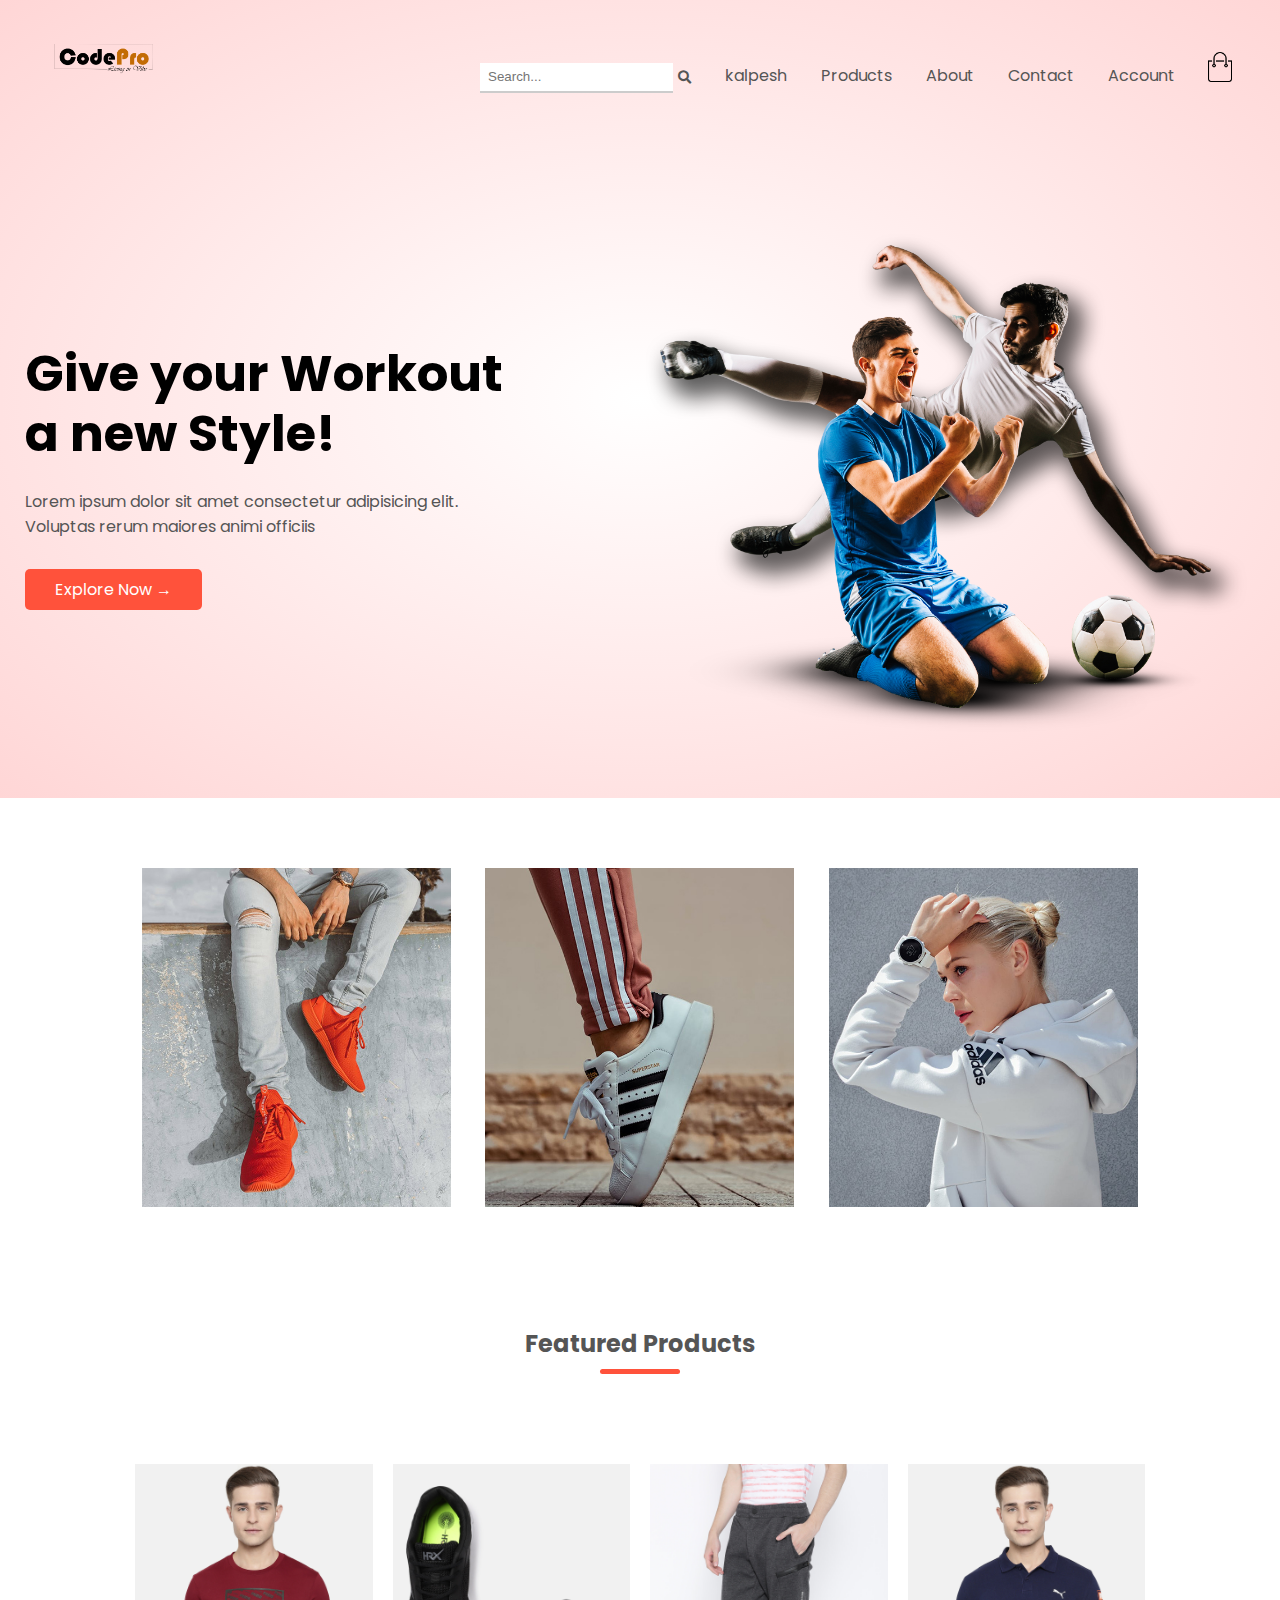
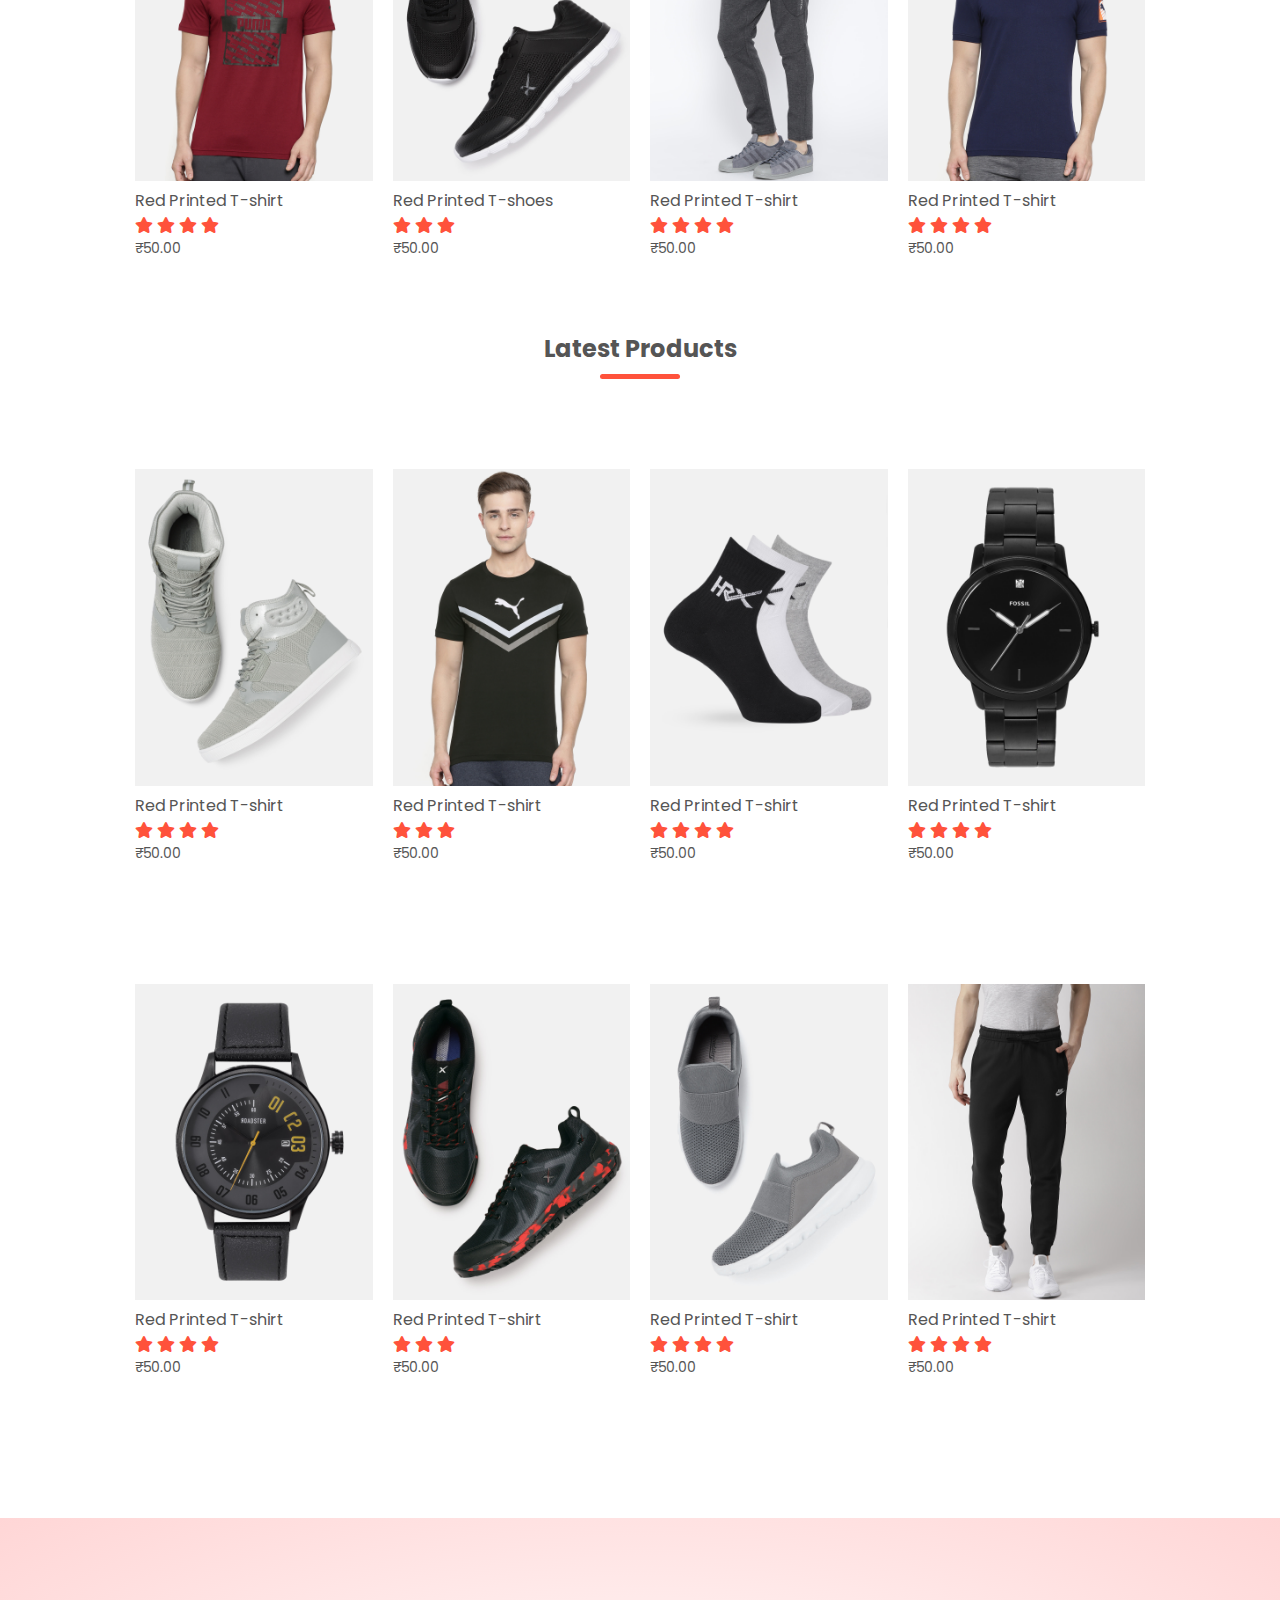
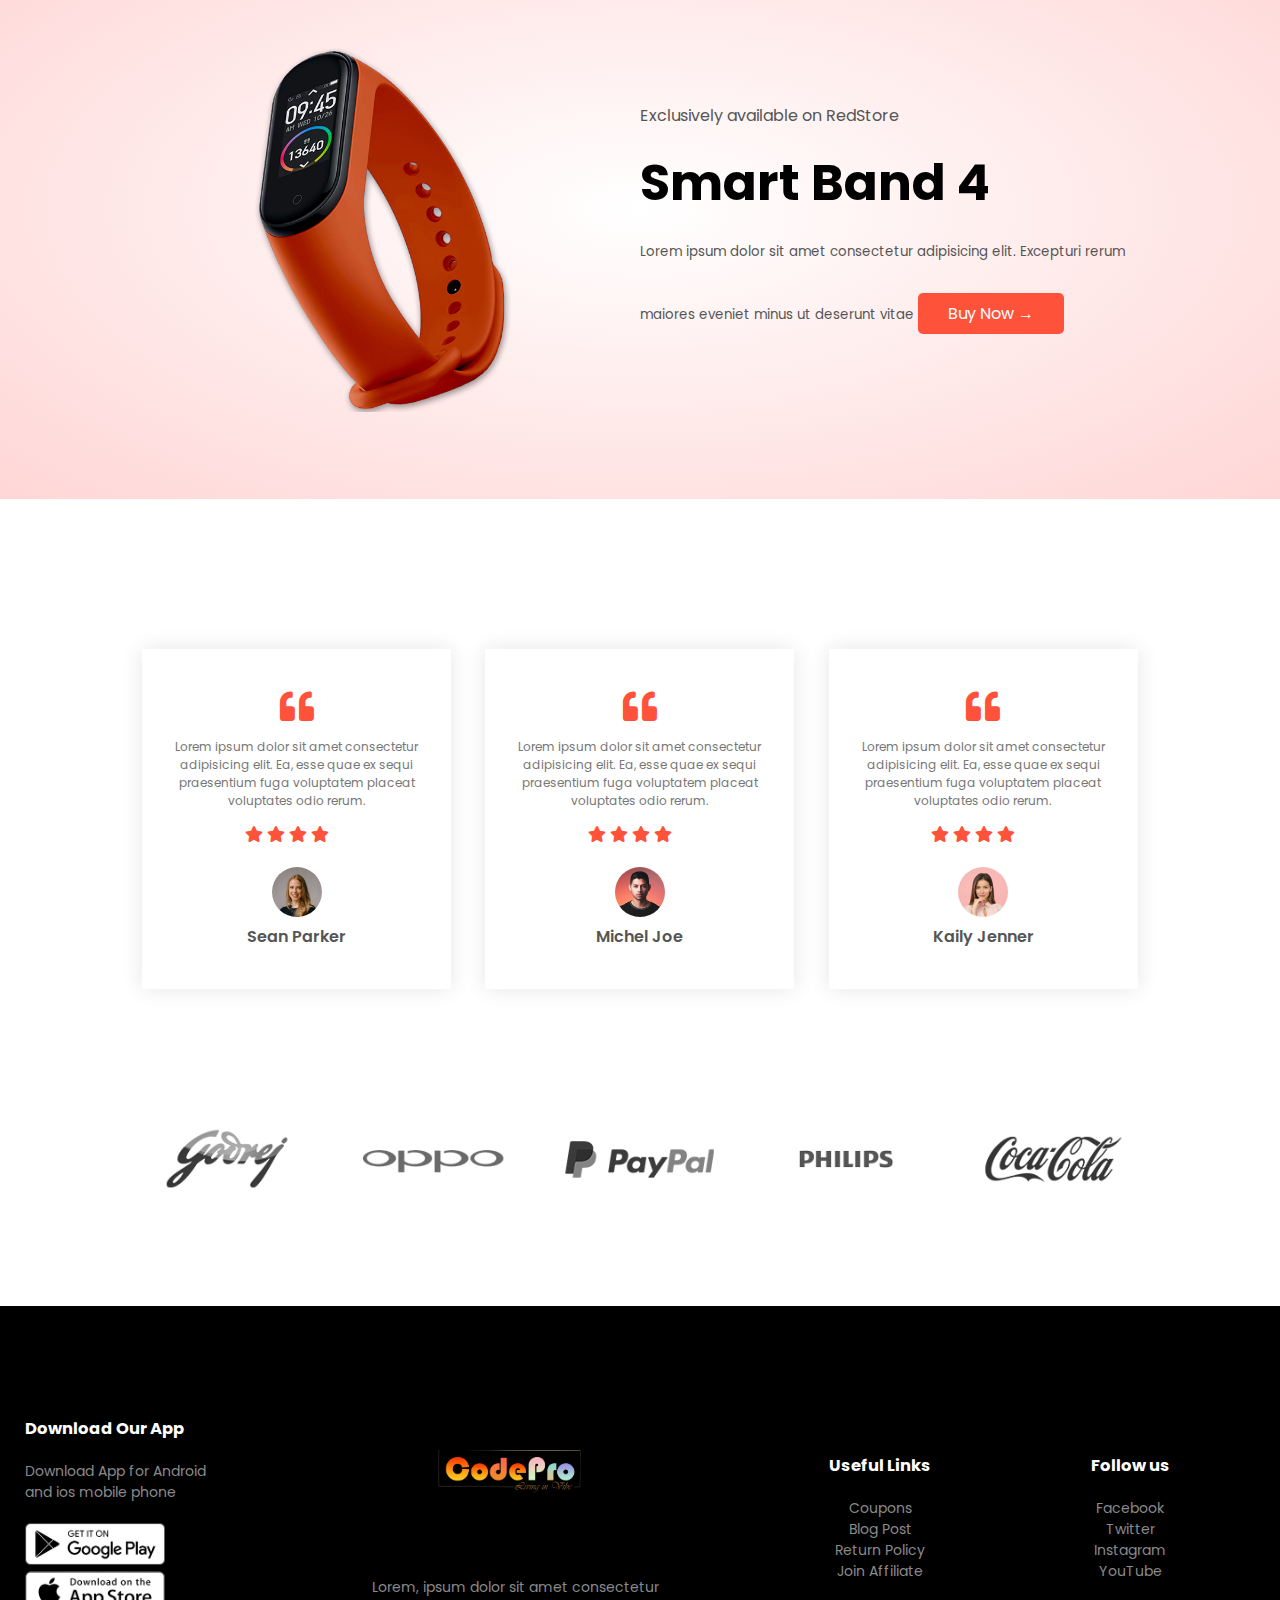
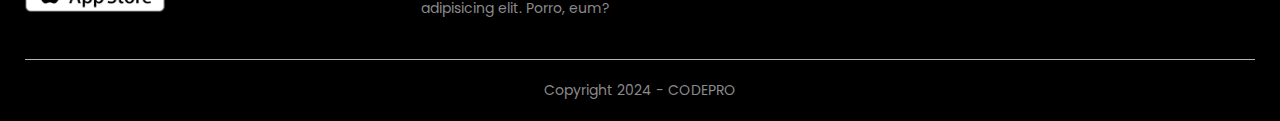
<file: index.html>
<!DOCTYPE html>
<html lang="en">
  <head>
    <meta charset="UTF-8" />
    <meta name="viewport" content="width=device-width, initial-scale=1.0" />
    <title>CODEPRO</title>
    <link rel="stylesheet" href="style.css" />
    <link href="https://fonts.googleapis.com/css2?family=Poppins:ital,wght@0,300;0,400;0,500;0,600;0,700;1,200&display=swap"rel="stylesheet"/>
    <link rel="stylesheet" href="https://stackpath.bootstrapcdn.com/font-awesome/4.7.0/css/font-awesome.min.css"/>
    <link rel="stylesheet" href="https://cdnjs.cloudflare.com/ajax/libs/font-awesome/5.15.4/css/all.min.css">
    <link rel="icon" href="favicon.ico" type="image/x-icon">
    <link rel="shortcut icon" href="favicon.ico" type="image/x-icon">
  </head>
  <body>
    <div class="header">
      <div class="container">
        <div class="navbar">
          <div class="logo">
            <a href="index.html">
              <img src="images/Logo.png" alt="" width="125px"></a>
          </div>
          <nav>
            <ul id="MenuItems">
              <li>
                <form class="search-form">
                    <input type="text" placeholder="Search..." class="search-box">
                    <button type="submit" class="search-button">
                        <i class="fas fa-search"></i>
                    </button>
                </form>
            </li>
              <li><a href="index.html">kalpesh</a></li>
              <li><a href="products.html">Products</a></li>
              <li><a href="">About</a></li>
              <li><a href="">Contact</a></li>
              <li><a href="account.html">Account</a></li>
              <!-- TODo: 22:20 -->
            </ul>
          </nav>
          <a href="cart.html"
            ><img src="images/cart.png" alt="" width="30px" height="30px"
          /></a>
          <img
            src="images/menu.png"
            alt=""
            class="menu-icon"
            onclick="menutoggle()"
          />
        </div>
        <div class="row">
          <div class="col-2">
            <h1>
              Give your Workout<br />
              a new Style!
            </h1>
            <p>
              Lorem ipsum dolor sit amet consectetur adipisicing elit.<br />
              Voluptas rerum maiores animi officiis
            </p>
            <a href="" class="btn">Explore Now &#8594;</a>
          </div>
          <div class="col-2">
            <img src="images/image1.png" alt="" />
          </div>
        </div>
      </div>
    </div>
    <!----- Featurd Categories--------->
    <div class="categories">
      <div class="small-container">
        <div class="row">
          <div class="col-3">
            <img src="images/category-1.jpg" alt="" />
          </div>
          <div class="col-3">
            <img src="images/category-2.jpg" alt="" />
          </div>
          <div class="col-3">
            <img src="images/category-3.jpg" alt="" />
          </div>
        </div>
      </div>
    </div>
    <!----- Featurd Products--------->
    <div class="small-container">
      <h2 class="title">Featured Products</h2>
      <div class="row">
        <div class="col-4">
          <a href="product-details.html">
            <img src="images/product-1.jpg" alt=""
          /></a>
          <h4>Red Printed T-shirt</h4>
          <div class="rating">
            <i class="fa fa-star"></i>
            <i class="fa fa-star"></i>
            <i class="fa fa-star"></i>
            <i class="fa fa-star"></i>
            <i class="fa fa-star-o"></i>
          </div>
          <p>₹50.00</p>
        </div>

        <div class="col-4">
          <img src="images/product-2.jpg" alt="" />
          <h4>Red Printed T-shoes</h4>
          <div class="rating">
            <i class="fa fa-star"></i>
            <i class="fa fa-star"></i>
            <i class="fa fa-star"></i>
            <i class="fa fa-star-half-o"></i>
            <i class="fa fa-star-o"></i>
          </div>
          <p>₹50.00</p>
        </div>

        <div class="col-4">
          <img src="images/product-3.jpg" alt="" />
          <h4>Red Printed T-shirt</h4>
          <div class="rating">
            <i class="fa fa-star"></i>
            <i class="fa fa-star"></i>
            <i class="fa fa-star"></i>
            <i class="fa fa-star"></i>
            <i class="fa fa-star-half-o"></i>
          </div>
          <p>₹50.00</p>
        </div>
        <div class="col-4">
          <img src="images/product-4.jpg" alt="" />
          <h4>Red Printed T-shirt</h4>
          <div class="rating">
            <i class="fa fa-star"></i>
            <i class="fa fa-star"></i>
            <i class="fa fa-star"></i>
            <i class="fa fa-star"></i>
            <i class="fa fa-star-o"></i>
          </div>
          <p>₹50.00</p>
        </div>
      </div>
      <h2 class="title">Latest Products</h2>
      <div class="row">
        <div class="col-4">
          <img src="images/product-5.jpg" alt="" />
          <h4>Red Printed T-shirt</h4>
          <div class="rating">
            <i class="fa fa-star"></i>
            <i class="fa fa-star"></i>
            <i class="fa fa-star"></i>
            <i class="fa fa-star"></i>
            <i class="fa fa-star-o"></i>
          </div>
          <p>₹50.00</p>
        </div>

        <div class="col-4">
          <img src="images/product-6.jpg" alt="" />
          <h4>Red Printed T-shirt</h4>
          <div class="rating">
            <i class="fa fa-star"></i>
            <i class="fa fa-star"></i>
            <i class="fa fa-star"></i>
            <i class="fa fa-star-half-o"></i>
            <i class="fa fa-star-o"></i>
          </div>
          <p>₹50.00</p>
        </div>

        <div class="col-4">
          <img src="images/product-7.jpg" alt="" />
          <h4>Red Printed T-shirt</h4>
          <div class="rating">
            <i class="fa fa-star"></i>
            <i class="fa fa-star"></i>
            <i class="fa fa-star"></i>
            <i class="fa fa-star"></i>
            <i class="fa fa-star-half-o"></i>
          </div>
          <p>₹50.00</p>
        </div>
        <div class="col-4">
          <img src="images/product-8.jpg" alt="" />
          <h4>Red Printed T-shirt</h4>
          <div class="rating">
            <i class="fa fa-star"></i>
            <i class="fa fa-star"></i>
            <i class="fa fa-star"></i>
            <i class="fa fa-star"></i>
            <i class="fa fa-star-o"></i>
          </div>
          <p>₹50.00</p>
        </div>
      </div>
      <div class="row">
        <div class="col-4">
          <img src="images/product-9.jpg" alt="" />
          <h4>Red Printed T-shirt</h4>
          <div class="rating">
            <i class="fa fa-star"></i>
            <i class="fa fa-star"></i>
            <i class="fa fa-star"></i>
            <i class="fa fa-star"></i>
            <i class="fa fa-star-o"></i>
          </div>
          <p>₹50.00</p>
        </div>

        <div class="col-4">
          <img src="images/product-10.jpg" alt="" />
          <h4>Red Printed T-shirt</h4>
          <div class="rating">
            <i class="fa fa-star"></i>
            <i class="fa fa-star"></i>
            <i class="fa fa-star"></i>
            <i class="fa fa-star-half-o"></i>
            <i class="fa fa-star-o"></i>
          </div>
          <p>₹50.00</p>
        </div>

        <div class="col-4">
          <img src="images/product-11.jpg" alt="" />
          <h4>Red Printed T-shirt</h4>
          <div class="rating">
            <i class="fa fa-star"></i>
            <i class="fa fa-star"></i>
            <i class="fa fa-star"></i>
            <i class="fa fa-star"></i>
            <i class="fa fa-star-half-o"></i>
          </div>
          <p>₹50.00</p>
        </div>
        <div class="col-4">
          <img src="images/product-12.jpg" alt="" />
          <h4>Red Printed T-shirt</h4>
          <div class="rating">
            <i class="fa fa-star"></i>
            <i class="fa fa-star"></i>
            <i class="fa fa-star"></i>
            <i class="fa fa-star"></i>
            <i class="fa fa-star-o"></i>
          </div>
          <p>₹50.00</p>
        </div>
      </div>
    </div>

    <!-------- Offer --------->
    <div class="offer">
      <div class="small-container">
        <div class="row">
          <div class="col-2">
            <img src="images/exclusive.png" class="offer-img" alt="" />
          </div>
          <div class="col-2">
            <p>Exclusively available on RedStore</p>
            <h1>Smart Band 4</h1>
            <small
              >Lorem ipsum dolor sit amet consectetur adipisicing elit.
              Excepturi rerum maiores eveniet minus ut deserunt vitae
            </small>
            <a href="" class="btn">Buy Now &#8594;</a>
          </div>
        </div>
      </div>
    </div>

    <!------ Testimonial  ------>
    <div class="testimonial">
      <div class="small-container">
        <div class="row">
          <div class="col-3">
            <i class="fa fa-quote-left"></i>

            <p>
              Lorem ipsum dolor sit amet consectetur adipisicing elit. Ea, esse
              quae ex sequi praesentium fuga voluptatem placeat voluptates odio
              rerum.
            </p>
            <div class="rating">
              <i class="fa fa-star"></i>
              <i class="fa fa-star"></i>
              <i class="fa fa-star"></i>
              <i class="fa fa-star"></i>
              <i class="fa fa-star-o"></i>
            </div>
            <img src="images/user-1.png" alt="" />
            <h3>Sean Parker</h3>
          </div>

          <div class="col-3">
            <i class="fa fa-quote-left"></i>

            <p>
              Lorem ipsum dolor sit amet consectetur adipisicing elit. Ea, esse
              quae ex sequi praesentium fuga voluptatem placeat voluptates odio
              rerum.
            </p>
            <div class="rating">
              <i class="fa fa-star"></i>
              <i class="fa fa-star"></i>
              <i class="fa fa-star"></i>
              <i class="fa fa-star"></i>
              <i class="fa fa-star-o"></i>
            </div>
            <img src="images/user-2.png" alt="" />
            <h3>Michel Joe</h3>
          </div>

          <div class="col-3">
            <i class="fa fa-quote-left"></i>

            <p>
              Lorem ipsum dolor sit amet consectetur adipisicing elit. Ea, esse
              quae ex sequi praesentium fuga voluptatem placeat voluptates odio
              rerum.
            </p>
            <div class="rating">
              <i class="fa fa-star"></i>
              <i class="fa fa-star"></i>
              <i class="fa fa-star"></i>
              <i class="fa fa-star"></i>
              <i class="fa fa-star-o"></i>
            </div>
            <img src="images/user-3.png" alt="" />
            <h3>Kaily Jenner</h3>
          </div>
        </div>
      </div>
    </div>

    <!-- Brands -->

    <div class="brands">
      <div class="small-container">
        <div class="row">
          <div class="col-5">
            <img src="images/logo-godrej.png" alt="" />
          </div>
          <div class="col-5">
            <img src="images/logo-oppo.png" alt="" />
          </div>
          <div class="col-5">
            <img src="images/logo-paypal.png" alt="" />
          </div>
          <div class="col-5">
            <img src="images/logo-philips.png" alt="" />
          </div>
          <div class="col-5">
            <img src="images/logo-coca-cola.png" alt="" />
          </div>
        </div>
      </div>
    </div>

    <!-- Footer -->
    <div class="footer">
      <div class="container">
        <div class="row">
          <div class="footer-col-1">
            <h3>Download Our App</h3>
            <p>
              Download App for Android <br />
              and ios mobile phone
            </p>
            <div class="app-logo">
              <img src="images/play-store.png" alt="" />
              <img src="images/app-store.png" alt="" />
            </div>
          </div>
          <div class="footer-col-2">
            <img src="images/logofull.png" alt="" />
            <p>
              Lorem, ipsum dolor sit amet consectetur <br />adipisicing elit.
              Porro, eum?
            </p>
          </div>
          <div class="footer-col-3">
            <h3>Useful Links</h3>
            <ul>
              <li>Coupons</li>
              <li>Blog Post</li>
              <li>Return Policy</li>
              <li>Join Affiliate</li>
            </ul>
          </div>

          <div class="footer-col-4">
            <h3>Follow us</h3>
            <ul>
              <li>Facebook</li>
              <li>Twitter</li>
              <li>Instagram</li>
              <li>YouTube</li>
            </ul>
          </div>
        </div>
        <hr />
        <p class="copyright">Copyright 2024 - CODEPRO</p>
      </div>
    </div>
    <!-- JS for Toggle menu -->
    <script>
      var MenuItems = document.getElementById("MenuItems");

      MenuItems.style.maxHeight = "0px";

      function menutoggle() {
        if (MenuItems.style.maxHeight == "0px") {
          MenuItems.style.maxHeight = "200px";
        } else {
          MenuItems.style.maxHeight = "0px";
        }
      }
    </script>
  </body>
</html>
</file>
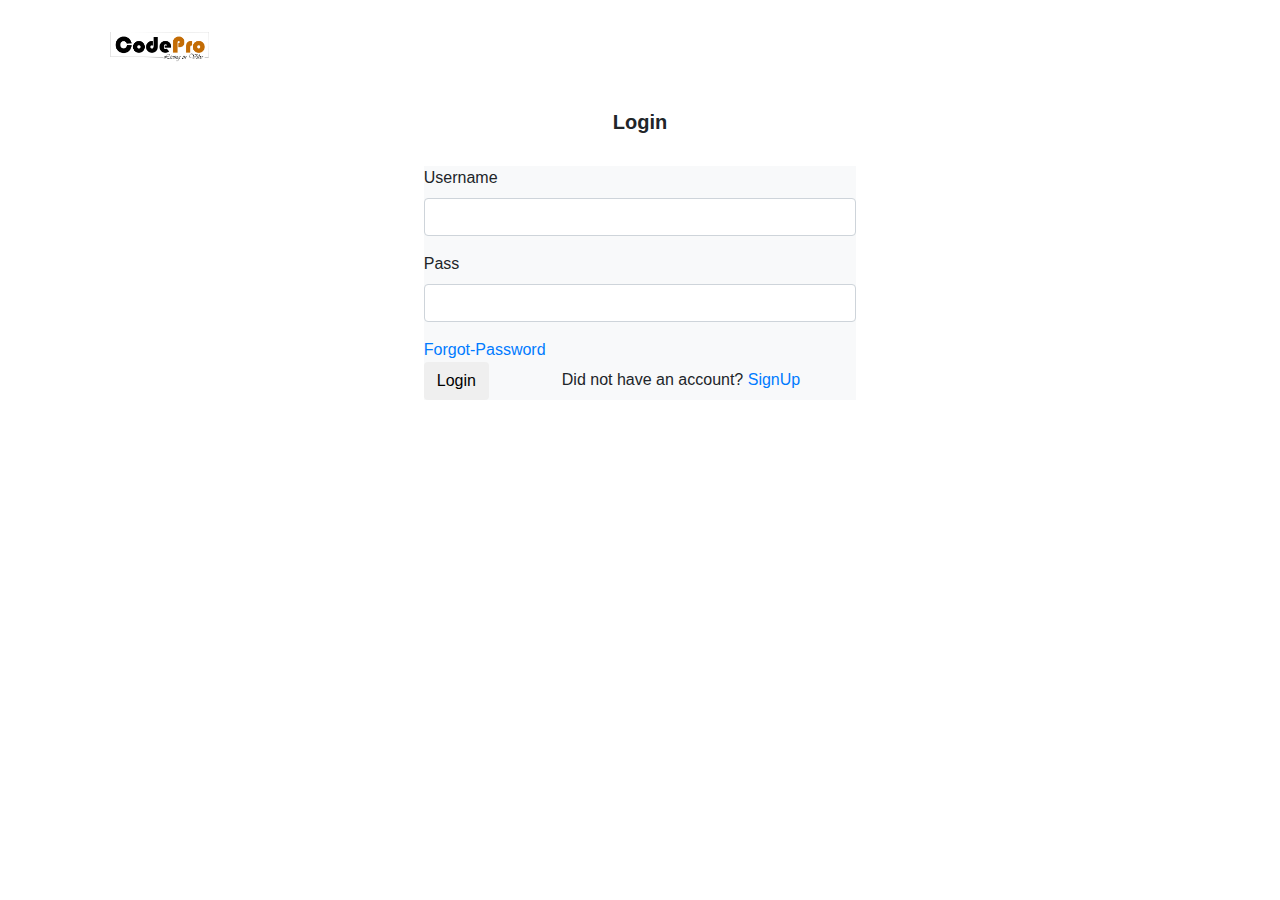
<file: login.html>
<!DOCTYPE html>
<html>
  <head>
    <title></title>
    <link rel="stylesheet" href="https://maxcdn.bootstrapcdn.com/bootstrap/4.0.0/css/bootstrap.min.css"/>
    <link rel="stylesheet" href="login.css">

    <!-- jQuery library -->
    <script src="https://ajax.googleapis.com/ajax/libs/jquery/3.3.1/jquery.min.js"></script>

    <!-- Popper JS -->
    <script src="https://cdnjs.cloudflare.com/ajax/libs/popper.js/1.12.9/umd/popper.min.js"></script>

    <!-- Latest compiled JavaScript -->
    <script src="https://maxcdn.bootstrapcdn.com/bootstrap/4.0.0/js/bootstrap.min.js"></script>
  </head>
  <body>
    <div class="header">
      <div class="container">
        <div class="navbar">
          <div class="logo">
            <a href="index.html">
              <img src="images/Logo.png" alt="" width="125px"></a>
          </div>
        </div>
      </div>
    </div>

    <h4 class="text-blue text-center font-weight-bold" style="font-size: 20px;">Login</h4>

    <div class="container">
      <br />

      <div class="col-lg-5 m-auto d-block">
        <form action="#" onsubmit="return validation()" class="bg-light">
          <div class="form-group">
            <label for="user" class="font-weight-regular"> Username </label>
            <input type="text" name="user" class="form-control" id="user" autocomplete="off"/>
            <span id="username" class="text-danger font-weight-regular"> </span>
          </div>

          <div class="form-group">
            <label class="font-weight-regular"> Pass</label>
            <input type="password" name="pass" class="form-control" id="pass" autocomplete="off"/>
            <span id="passwords" class="text-danger font-weight-regular"></span>
          </div>
          
          <div class="group">
            <span><a href="#">Forgot-Password</a></span>
        </div>
        <button type="button" class="btn" onclick="redirectToIndex()">Login</button>
        <!-- <form action="index.html" method="GET">
          <input type="submit" name="submit" value="Login" class="btn btn-success" autocomplete="off"/> -->
          &emsp;&emsp;&emsp;&emsp; Did not have an account?
          <a href="signup.html">SignUp</a>
        </form>
        <br/><br/>
      </div>
    </div>
    <script src="./scripts/login.js"></script>
  </body>
</html>
</file>
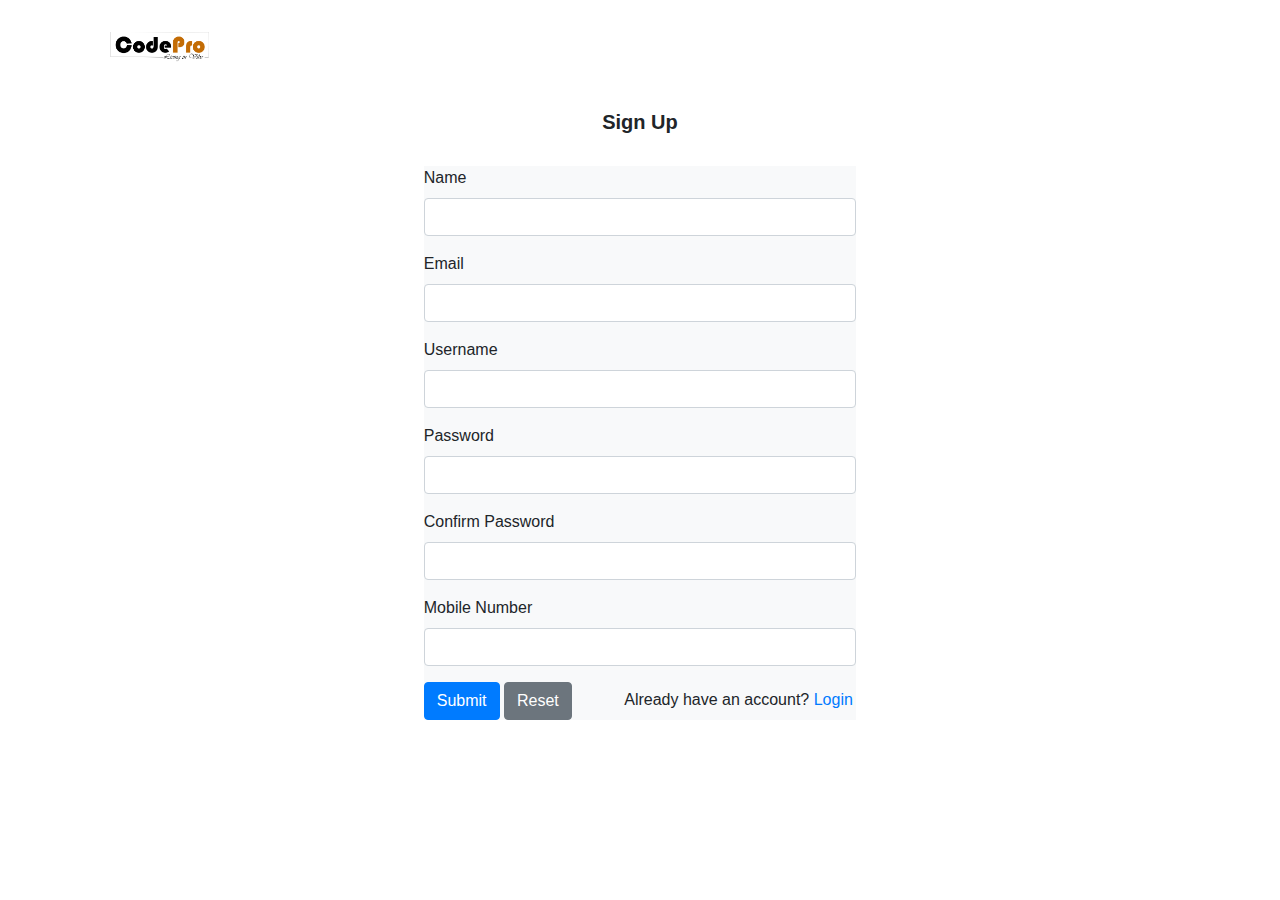
<file: signup.html>
<!DOCTYPE html>
<html>
  <head>
    <title></title>
    <link
      rel="stylesheet"
      href="https://maxcdn.bootstrapcdn.com/bootstrap/4.0.0/css/bootstrap.min.css"
    />

    <!-- jQuery library -->
    <script src="https://ajax.googleapis.com/ajax/libs/jquery/3.3.1/jquery.min.js"></script>

    <!-- Popper JS -->
    <script src="https://cdnjs.cloudflare.com/ajax/libs/popper.js/1.12.9/umd/popper.min.js"></script>

    <!-- Latest compiled JavaScript -->
    <script src="https://maxcdn.bootstrapcdn.com/bootstrap/4.0.0/js/bootstrap.min.js"></script>
  </head>
  <body>
    <div class="header">
      <div class="container">
        <div class="navbar">
          <div class="logo">
            <a href="index.html">
              <img src="images/Logo.png" alt="" width="125px"></a>
          </div>
        </div>
      </div>
    </div>
    <h4 class="text-blue text-center font-weight-bold" style="font-size: 20px;">
      Sign Up
    </h4>

    <div class="container">
      <br />

      <div class="col-lg-5 m-auto d-block">
        <form action="#" onsubmit="return validation()" class="bg-light">
          <div class="form-group">
            <label for="name" class="font-weight-regular"> Name </label>
            <input
              type="text"
              name="name"
              class="form-control"
              id="name"
              autocomplete="off"
            />
            <span id="Name" class="text-danger font-weight-regular"> </span>
          </div>

          <div class="form-group">
            <label class="font-weight-regular"> Email </label>
            <input
              type="text"
              name="email"
              class="form-control"
              id="emails"
              autocomplete="off"
            />
            <span id="emailids" class="text-danger font-weight-regular"> </span>
          </div>

          <div class="form-group">
            <label for="user" class="font-weight-regular"> Username </label>
            <input
              type="text"
              name="user"
              class="form-control"
              id="user"
              autocomplete="off"
            />
            <span id="username" class="text-danger font-weight-regular"> </span>
          </div>

          <div class="form-group">
            <label class="font-weight-regular"> Password </label>
            <input
              type="password"
              name="pass"
              class="form-control"
              id="pass"
              autocomplete="off"
            />
            <span id="passwords" class="text-danger font-weight-regular">
            </span>
          </div>

          <div class="form-group">
            <label class="font-weight-regular"> Confirm Password </label>
            <input
              type="password"
              name="conpass"
              class="form-control"
              id="conpass"
              autocomplete="off"
            />
            <span id="confrmpass" class="text-danger font-weight-regular">
            </span>
          </div>

          <div class="form-group">
            <label class="font-weight-regular"> Mobile Number </label>
            <input
              type="text"
              name="mobile"
              class="form-control"
              id="mobileNumber"
              autocomplete="off"
            />
            <span id="mobileno" class="text-danger font-weight-regular"> </span>
          </div>

          <input
            type="submit"
            name="submit"
            value="Submit"
            class="btn btn-primary"
            autocomplete="off"
          />
          <input
            type="reset"
            name="reset"
            value="Reset"
            class="btn btn-secondary"
            autocomplete="off"
          />
          &emsp;&emsp;&emsp;Already have an account?
          <a href="login.html">Login</a>
        </form>

        <br /><br />
      </div>
    </div>

    <script src="./scripts/signup.js"></script>
  </body>
</html>
</file>
<file: style.css>
* {
  margin: 0;
  padding: 0;
  box-sizing: border-box;
}

body {
  font-family: "Poppins", sans-serif;
}

.navbar {
  display: flex;
  align-items: center;
  padding: 20px;
}

nav {
  flex: 1;
  text-align: right;
}

nav ul {
  display: inline-block;
  list-style-type: none;
}

nav ul li {
  display: inline-block;
  margin-right: 30px;
}

a {
  text-decoration: none;
  color: #555;
}

p {
  color: #555;
}
.container {
  max-width: 1300px;
  margin: auto;
  padding-left: 25px;
  padding-right: 25px;
}
.row {
  margin-top: 50px;
  display: flex;
  align-items: center;
  flex-wrap: wrap;
  justify-content: space-around;
}

.col-2 {
  flex-basis: 50%;
  min-width: 300px;
}
.col-2 img {
  max-width: 100%;
  padding: 50px 0;
  /* top and bottom 50 left and right 0 */
}
.col-2 h1 {
  font-size: 50px;
  line-height: 60px;
  margin: 25px 0;
}
.btn {
  display: inline-block;
  background: #ff523b;
  color: #fff;
  padding: 8px 30px;
  margin: 30px 0;
  border-radius: 5px;
  transition: background 0.5s;
}

.btn:hover {
  background-color: #563434; /* Green */
  color: #fff;
}

.header {
  background: radial-gradient(#fff, #ffd6d6);
}

.header .row {
  margin-top: 20px;
}

.categories {
  margin: 70px 0;
}

.col-3 {
  flex-basis: 30%;
  min-width: 250px;
  margin-bottom: 30px;
}

.col-3 img {
  width: 100%;
}

.small-container {
  max-width: 1080px;
  margin: auto;
  padding-left: 25px;
  padding-right: 25px;
}

.col-4 {
  flex-basis: 25%;
  padding: 10px;
  min-width: 200px;
  margin-bottom: 50px;
  transition: transform 0.5s;
}

.col-4 img {
  width: 100%;
}

.title {
  text-align: center;
  margin: 0 auto 80px;
  position: relative;
  line-height: 60px;
  color: #555;
}

.title::after {
  content: "";
  background: #ff523b;
  width: 80px;
  height: 5px;
  border-radius: 5px;
  position: absolute;
  bottom: 0;
  left: 50%;
  transform: translateX(-50%);
}

h4 {
  color: #555;
  font-weight: normal;
}

.col-4 p {
  font-size: 14px;
}

.rating .fa {
  color: #ff523b;
}

.col-4:hover {
  transform: translateY(-5px);
}
/*     offer     */
.offer {
  background: radial-gradient(#fff, #ffd6d6);
  margin-top: 80px;
  padding: 30px 0;
}

.col-2 .offer-img {
  padding: 50px;
}

small {
  color: #555;
}

/* -----Testimonial----- */

.testimonial {
  padding-top: 100px;
}
.testimonial .col-3 {
  text-align: center;
  padding: 40px 20px;
  box-shadow: 0 0 20px 0px rgba(0, 0, 0, 0.1);
  cursor: pointer;
  transition: transform 0.5s;
}
.testimonial .col-3 img {
  width: 50px;
  margin-top: 20px;
  border-radius: 50%;
}

.testimonial .col-3:hover {
  transform: translateY(-10px);
}

.fa.fa-quote-left {
  font-size: 34px;
  color: #ff523b;
}

.col-3 p {
  font-size: 12px;
  margin: 12px 0;
  color: #777;
}

.testimonial .col-3 h3 {
  font-weight: 600;
  color: #555;
  font-size: 16px;
}

/* brands */

.brands {
  margin: 100px auto;
}
.col-5 {
  width: 160px;
}
.col-5 img {
  width: 100%;
  cursor: pointer;
  filter: grayscale(100%);
}

.col-5 img:hover {
  filter: grayscale(0);
}

/* footer */
.footer {
  background: #000;
  color: #8a8a8a;
  font-size: 14px;
  padding: 60px 0 20px;
}
.footer p {
  color: #8a8a8a;
}
.footer h3 {
  color: #fff;
  margin-bottom: 20px;
}
.footer-col-1,
.footer-col-2,
.footer-col-3,
.footer-col-4 {
  min-width: 250px;
  margin-bottom: 20px;
}

.footer-col-1 {
  flex-basis: 30px;
}

.footer-col-2 {
  flex: 1;
  text-align: center;
}
.footer-col-2 img {
  width: 180px;
  margin-bottom: 20px;
}
.footer-col-3,
.footer-col-4 {
  flex-basis: 12%;
  text-align: center;
}
ul {
  list-style-type: none;
}
.app-logo {
  margin-top: 20px;
}
.app-logo img {
  width: 140px;
}

.footer hr {
  border: none;
  background: #b5b5b5;
  height: 1px;
  margin: 20px 0;
}
.copyright {
  text-align: center;
}
.menu-icon {
  width: 28px;
  margin-left: 20px;
  display: none;
}
/* Media Quer for menu */

@media only screen and (max-width: 800px) {
  nav ul {
    position: absolute;
    top: 70px;
    left: 0;
    background: #333;
    width: 100%;
    overflow: hidden;
    transition: max-height 0.5s;
  }
  nav ul li {
    display: block;
    margin-right: 50px;
    margin-top: 10px;
    margin-bottom: 10px;
  }
  nav ul li a {
    color: #fff;
  }
  .menu-icon {
    display: block;
    cursor: pointer;
  }
}

/* All Products */
.row-2 {
  justify-content: space-between;
  margin: 100px auto 50px;
}

select {
  border: 1px solid #ff523b;
  padding: 5px;
}
select:focus {
  outline: none;
}

.page-btn {
  margin: 0 auto 80px;
}
.page-btn span {
  display: inline-block;
  border: 1px solid #ff523b;
  margin-left: 10px;
  width: 40px;
  height: 40px;
  text-align: center;
  line-height: 40px;
  line-height: 40px;
  cursor: pointer;
}
.page-btn span:hover {
  background: #ff523b;
  color: #fff;
}

/* Media Quer for less than 600 screen size */
@media only screen and (max-width: 600px) {
  .row {
    text-align: center;
  }
  .col-2,
  .col-3,
  .col-4 {
    flex-basis: 100%;
  }
  .single-product .row {
    text-align: left;
  }
  .single-product .col-2 {
    padding: 20px 0;
  }
  .single-product h2 {
    font-size: 26px;
    line-height: 32px;
  }
  .cart-info p {
    display: none;
  }
}

/* Single Product Detail */
.single-product {
  margin-top: 80px;
}
.single-product .col-2 img {
  padding: 0;
}

.single-product .col-2 {
  padding: 20px;
}

.single-product h4 {
  margin: 20px 0;
  font-size: 22px;
  font-weight: bold;
}
.single-product select {
  display: block;
  padding: 10px;
  margin-top: 20px;
}

.single-product input {
  width: 50px;
  height: 40px;
  padding-left: 10px;
  font-size: 20px;
  margin-right: 10px;
  border: 1px solid #ff523b;
}
input:focus {
  outline: none;
}

.single-product .fa {
  color: #ff523b;
  margin-left: 10px;
}
.small-img-row {
  display: flex;
  justify-content: space-between;
}
.small-img-col {
  flex-basis: 24%;
  cursor: pointer;
}
/* Cart Items Details */
.cart-page {
  margin: 30px auto;
}
table {
  width: 100%;
  border-collapse: collapse;
}

.cart-info {
  display: flex;
  flex-wrap: wrap;
}
th {
  text-align: left;
  padding: 5px;
  color: #fff;
  background: #ff523b;
  font-weight: normal;
}
td {
  padding: 10px 5px;
}
td input {
  width: 40px;
  height: 30px;
  padding: 5px;
}
td a {
  color: #ff523b;
  font-size: 12px;
}

td img {
  width: 80px;
  height: 80px;
  margin-right: 10px;
}
.total-price {
  display: flex;
  justify-content: flex-end;
}

.total-price table {
  border-top: 3px solid #ff523b;
  width: 100%;
  max-width: 400px;
}
td:last-child {
  text-align: right;
}
th:last-child {
  text-align: right;
}

/* Account Page */

.account-page {
  padding: 50px 0;
  background: radial-gradient(#fff, #ffd6d6);
}
.form-container {
  background: #fff;
  width: 300px;
  height: 400px;
  position: relative;
  text-align: center;
  padding: 20px 0;
  box-shadow: 0 0 20px 0 rgba(0, 0, 0, 0.1);
  overflow: hidden;
}

.form-container span {
  font-weight: bold;
  padding: 0 10px;
  color: #555;
  cursor: pointer;
  width: 100px;
  display: inline-block;
}

.form-btn {
  display: inline-block;
}
.form-container form {
  max-width: 300px;
  padding: 0 20px;
  position: absolute;
  top: 130px;
  transition: transform 1s;
}
form input {
  width: 100%;
  height: 30px;
  margin: 10px 0;
  padding: 0 10px;
  border: 1px solid #ccc;
}

form .btn {
  width: 100%;
  border: none;
  cursor: pointer;
  margin: 10px;
}
form .btn:focus {
  outline: none;
}

#LoginForm {
  left: -300px;
}
#RegForm {
  left: 0;
}

form a {
  font-size: 12px;
}
#indicator {
  width: 100px;
  border: none;
  background: #ff523b;
  height: 3px;
  margin-top: 8px;
  transform: translateX(100px);
  transition: transform 1s;
}
.search-form {
  display: flex;
  align-items: center;
}

.search-box {
  padding: 8px;
  border: none;
  border-bottom: 2px solid #ccc;
  outline: none;
  margin-right: 5px;
}

.search-button {
  background-color: transparent;
  border: none;
  cursor: pointer;
  outline: none;
}

.search-button i {
  color: #555;
}
</file>
<file: login.css>
.wrapper .btn{
    width: 100%;
    height: 45px;
    background: #030303;
    border: none;
    outline: none;
    border-radius: 40px;
    box-shadow: 0 0 10px rgba(224, 112, 112, 0.1);
    cursor: pointer;
    font-size: 16px;
    color: #d70808;
    font-weight: 600;
  }
</file>
